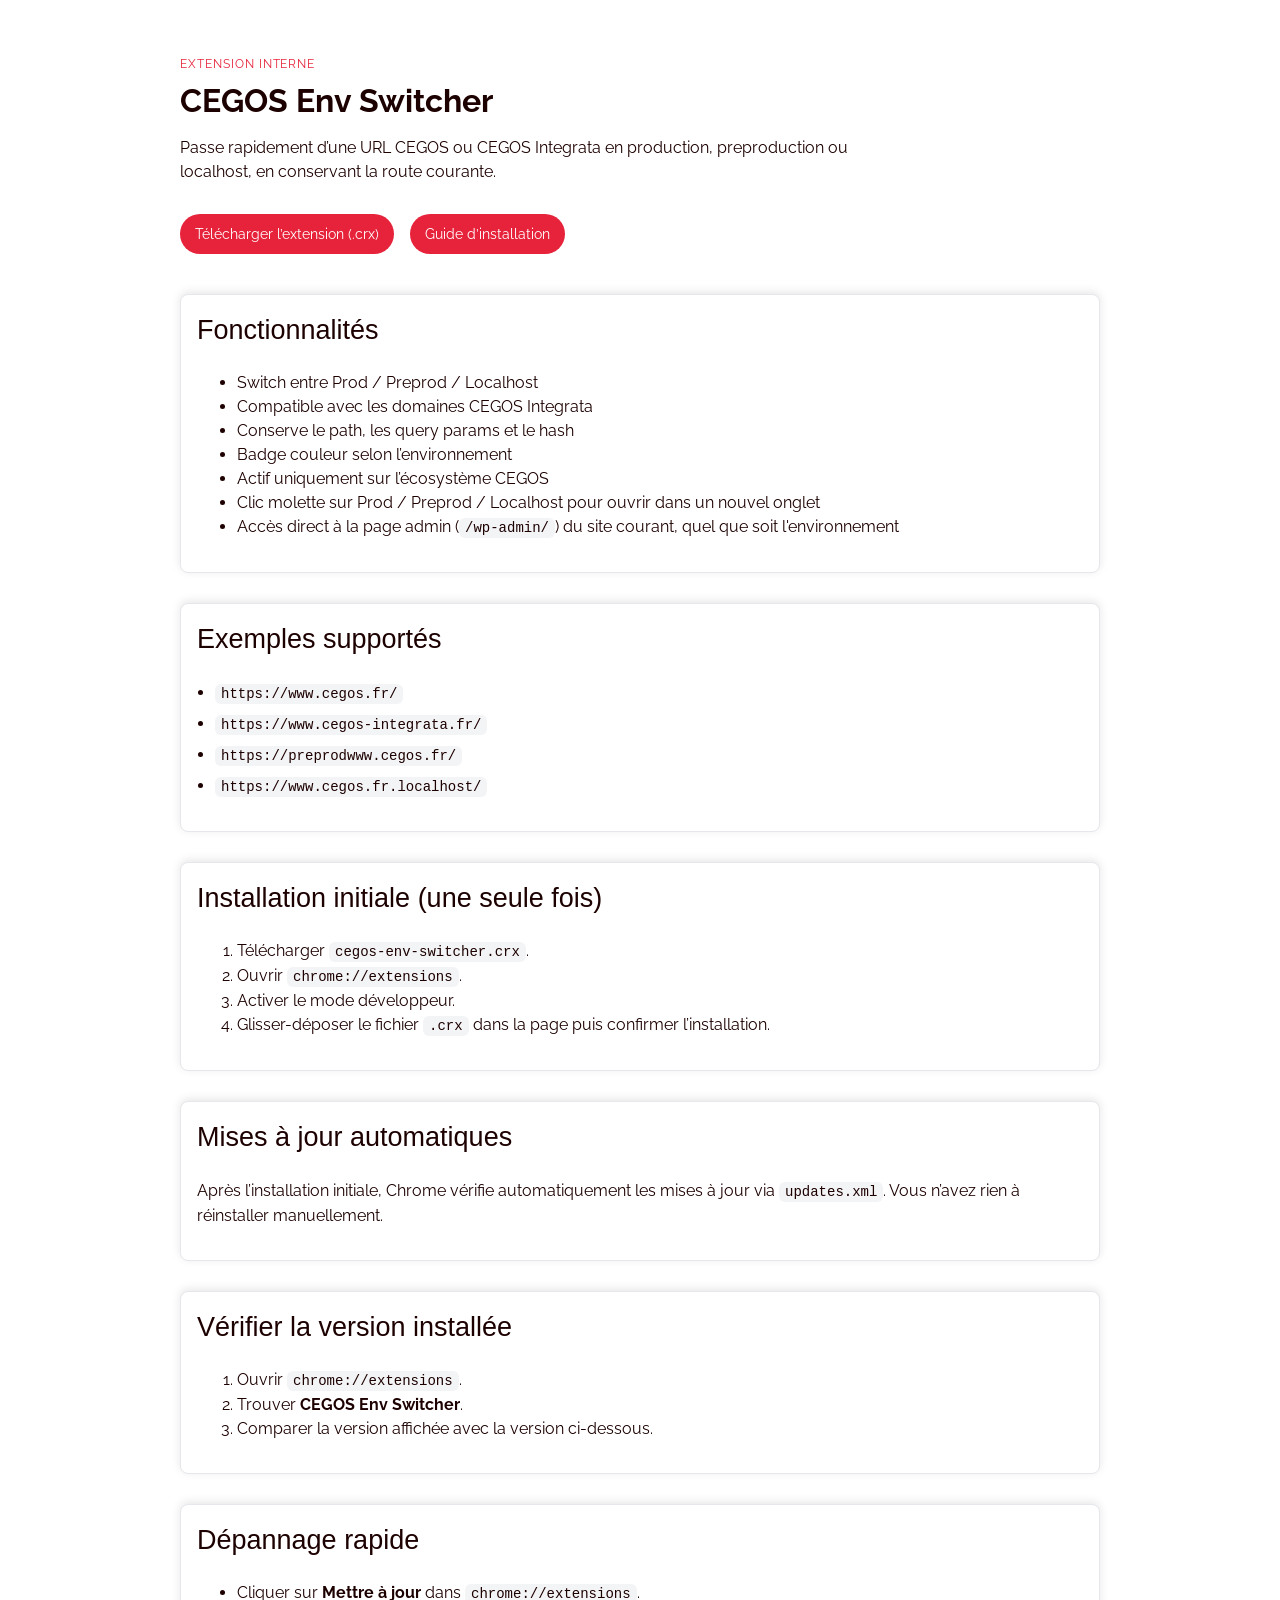
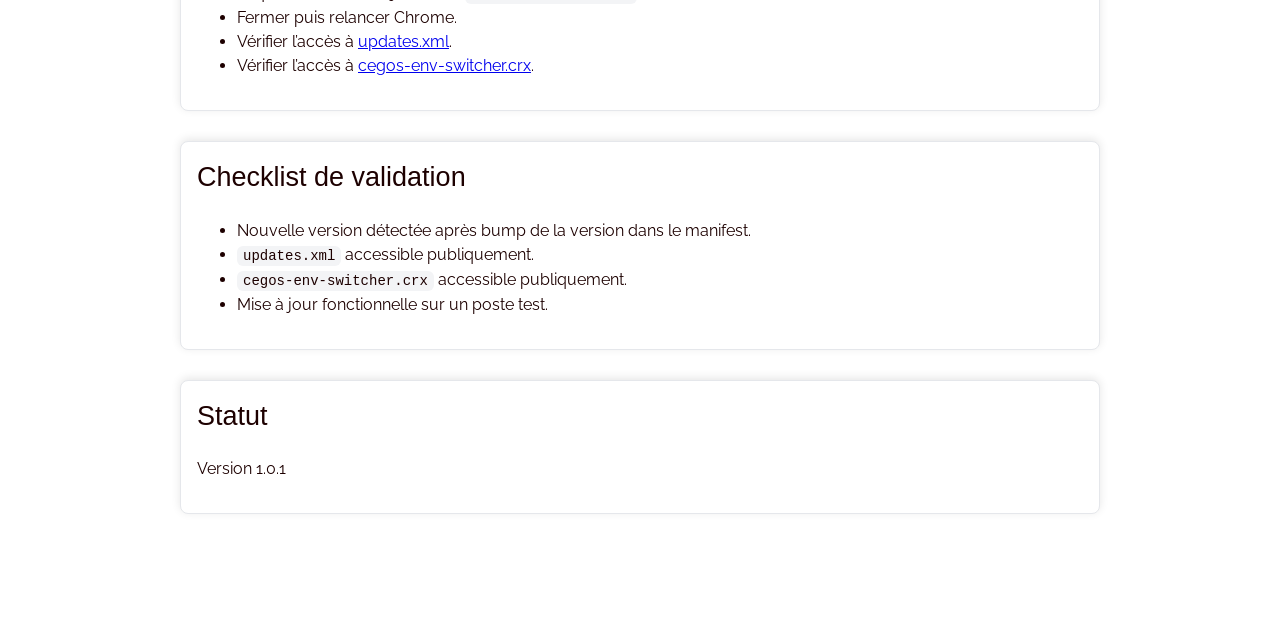
<file: site/index.html>
<!doctype html>
<html lang="fr">
  <head>
    <meta charset="UTF-8" />
    <meta name="viewport" content="width=device-width, initial-scale=1.0" />
    <title>CEGOS Env Switcher</title>
    <!-- Raleway – Google Fonts -->
    <link rel="preconnect" href="https://fonts.googleapis.com" />
    <link rel="preconnect" href="https://fonts.gstatic.com" crossorigin />
    <link
      href="https://fonts.googleapis.com/css2?family=Raleway:wght@400;500;700&display=swap"
      rel="stylesheet"
    />
    <link rel="stylesheet" href="./styles.css" />
  </head>
  <body>
    <main class="container">
      <header class="hero">
        <p class="eyebrow">Extension interne</p>
        <h1>CEGOS Env Switcher</h1>
        <p class="lead">
          Passe rapidement d’une URL CEGOS ou CEGOS Integrata en production,
          preproduction ou localhost, en conservant la route courante.
        </p>

        <div class="hero__actions">
          <a class="button" href="./downloads/cegos-env-switcher.crx" download>
            Télécharger l’extension (.crx)
          </a>
          <a class="button button--secondary" href="#installation">
            Guide d’installation
          </a>
        </div>
      </header>

      <section class="card">
        <h2>Fonctionnalités</h2>
        <ul>
          <li>Switch entre Prod / Preprod / Localhost</li>
          <li>Compatible avec les domaines CEGOS Integrata</li>
          <li>Conserve le path, les query params et le hash</li>
          <li>Badge couleur selon l’environnement</li>
          <li>Actif uniquement sur l’écosystème CEGOS</li>
          <li>Clic molette sur Prod / Preprod / Localhost pour ouvrir dans un nouvel onglet</li>
          <li>Accès direct à la page admin (<code>/wp-admin/</code>) du site courant, quel que soit l'environnement</li>
        </ul>
      </section>

      <section class="card">
        <h2>Exemples supportés</h2>
        <ul class="examples">
          <li><code>https://www.cegos.fr/</code></li>
          <li><code>https://www.cegos-integrata.fr/</code></li>
          <li><code>https://preprodwww.cegos.fr/</code></li>
          <li><code>https://www.cegos.fr.localhost/</code></li>
        </ul>
      </section>

      <section id="installation" class="card">
        <h2>Installation initiale (une seule fois)</h2>
        <ol>
          <li>Télécharger <code>cegos-env-switcher.crx</code>.</li>
          <li>Ouvrir <code>chrome://extensions</code>.</li>
          <li>Activer le mode développeur.</li>
          <li>Glisser-déposer le fichier <code>.crx</code> dans la page puis confirmer l’installation.</li>
        </ol>
      </section>

      <section class="card">
        <h2>Mises à jour automatiques</h2>
        <p>
          Après l’installation initiale, Chrome vérifie automatiquement les mises à jour via
          <code>updates.xml</code>. Vous n’avez rien à réinstaller manuellement.
        </p>
      </section>

      <section class="card">
        <h2>Vérifier la version installée</h2>
        <ol>
          <li>Ouvrir <code>chrome://extensions</code>.</li>
          <li>Trouver <strong>CEGOS Env Switcher</strong>.</li>
          <li>Comparer la version affichée avec la version ci-dessous.</li>
        </ol>
      </section>

      <section class="card">
        <h2>Dépannage rapide</h2>
        <ul>
          <li>Cliquer sur <strong>Mettre à jour</strong> dans <code>chrome://extensions</code>.</li>
          <li>Fermer puis relancer Chrome.</li>
          <li>Vérifier l’accès à <a href="./updates.xml">updates.xml</a>.</li>
          <li>Vérifier l’accès à <a href="./downloads/cegos-env-switcher.crx">cegos-env-switcher.crx</a>.</li>
        </ul>
      </section>

      <section class="card">
        <h2>Checklist de validation</h2>
        <ul>
          <li>Nouvelle version détectée après bump de la version dans le manifest.</li>
          <li><code>updates.xml</code> accessible publiquement.</li>
          <li><code>cegos-env-switcher.crx</code> accessible publiquement.</li>
          <li>Mise à jour fonctionnelle sur un poste test.</li>
        </ul>
      </section>

      <section class="card">
        <h2>Statut</h2>
        <p>Version <span id="version">1.0.1</span></p>
      </section>
    </main>

    <script src="./app.js"></script>
  </body>
</html>
</file>
<file: site/styles.css>
/* ─── Design tokens ──────────────────────────────────────── */
@font-face {
  font-family: "Ryker";
  src: url("https://www.cegos.fr/assets/fonts/ryker/Ryker-Medium.otf") format("opentype");
  font-weight: 500;
  font-style: normal;
  font-display: swap;
}

:root {
  /* Colors */
  --color-bg: #ffffff;
  --color-text: #1d0000;
  --color-accent: #e6233a;
  --color-border: #e5e7eb;
  --color-card-bg: #ffffff;

  /* Typography */
  --font-base: "Raleway", sans-serif;
  --font-heading-2: "Ryker", sans-serif;

  /* Spacing */
  --space-xs: 6px;
  --space-sm: 16px;
  --space-md: 30px;
  --space-lg: 40px;
  --space-xl: 100px;

  /* Shadow */
  --shadow-sm: rgba(0, 0, 0, 0.1) 0px -2px 10px 0px;
}

/* ─── Reset ──────────────────────────────────────────────── */
* {
  box-sizing: border-box;
}

html,
body {
  margin: 0;
  padding: 0;
  background-color: var(--color-bg);
  color: var(--color-text);
  font-family: var(--font-base);
  font-size: 16px;
  font-weight: 400;
  line-height: 24px;
}

/* ─── Layout ─────────────────────────────────────────────── */
.container {
  max-width: 960px;
  margin: 0 auto;
  padding: var(--space-lg) 20px var(--space-xl);
}

/* ─── Hero ───────────────────────────────────────────────── */
.hero {
  margin-bottom: var(--space-lg);
}

.eyebrow {
  color: var(--color-accent);
  text-transform: uppercase;
  letter-spacing: 0.08em;
  font-size: 12px;
  font-family: var(--font-base);
  margin-bottom: var(--space-xs);
}

.hero h1 {
  margin: 0 0 var(--space-sm);
  font-family: var(--font-base);
  font-size: 32px;
  font-weight: 700;
  line-height: 38px;
  letter-spacing: 0px;
  color: var(--color-text);
}

.lead {
  max-width: 720px;
  font-family: var(--font-base);
  font-size: 16px;
  line-height: 24px;
  color: var(--color-text);
}

.hero__actions {
  display: flex;
  gap: var(--space-sm);
  flex-wrap: wrap;
  margin-top: var(--space-md);
}

/* ─── Buttons ────────────────────────────────────────────── */
.button {
  box-sizing: border-box;
  display: inline-block;
  min-width: 117px;
  min-height: 32px;
  background-color: var(--color-accent);
  color: #ffffff;
  border: 0px none #ffffff;
  border-radius: 40px;
  padding: 8px 15px;
  font-size: 13.7234px;
  font-weight: 400;
  font-family: var(--font-base);
  text-decoration: none;
  cursor: pointer;
  transition: opacity 0.15s ease;
}

.button:hover {
  opacity: 0.88;
}

.button--secondary {
  background-color: var(--color-accent);
}

/* ─── Cards ──────────────────────────────────────────────── */
.card {
  background-color: var(--color-card-bg);
  color: var(--color-text);
  border: 1px solid var(--color-border);
  border-radius: 8px;
  padding: var(--space-sm);
  margin-bottom: var(--space-md);
  box-shadow: var(--shadow-sm);
}

.card h2 {
  margin-top: 0;
  font-family: var(--font-heading-2);
  font-size: 27px;
  font-weight: 500;
  line-height: 38px;
  letter-spacing: 0%;
  color: var(--color-text);
}

/* ─── Typography ─────────────────────────────────────────── */
h3 {
  font-family: var(--font-base);
  font-size: 23px;
  font-weight: 500;
  line-height: 25px;
  letter-spacing: 0px;
  color: var(--color-text);
}

h4 {
  font-family: var(--font-base);
  font-size: 19px;
  font-weight: 500;
  line-height: 19.3084px;
  letter-spacing: 0px;
  color: var(--color-text);
}

p {
  font-family: var(--font-base);
  font-size: 16px;
  font-weight: 400;
  line-height: 24px;
  letter-spacing: 0px;
}

/* ─── Misc ───────────────────────────────────────────────── */
.examples {
  display: grid;
  gap: var(--space-xs);
  padding-left: 18px;
}

code {
  background-color: #f3f4f6;
  color: var(--color-text);
  padding: 2px 6px;
  border-radius: 6px;
  font-size: 14px;
}
</file>
